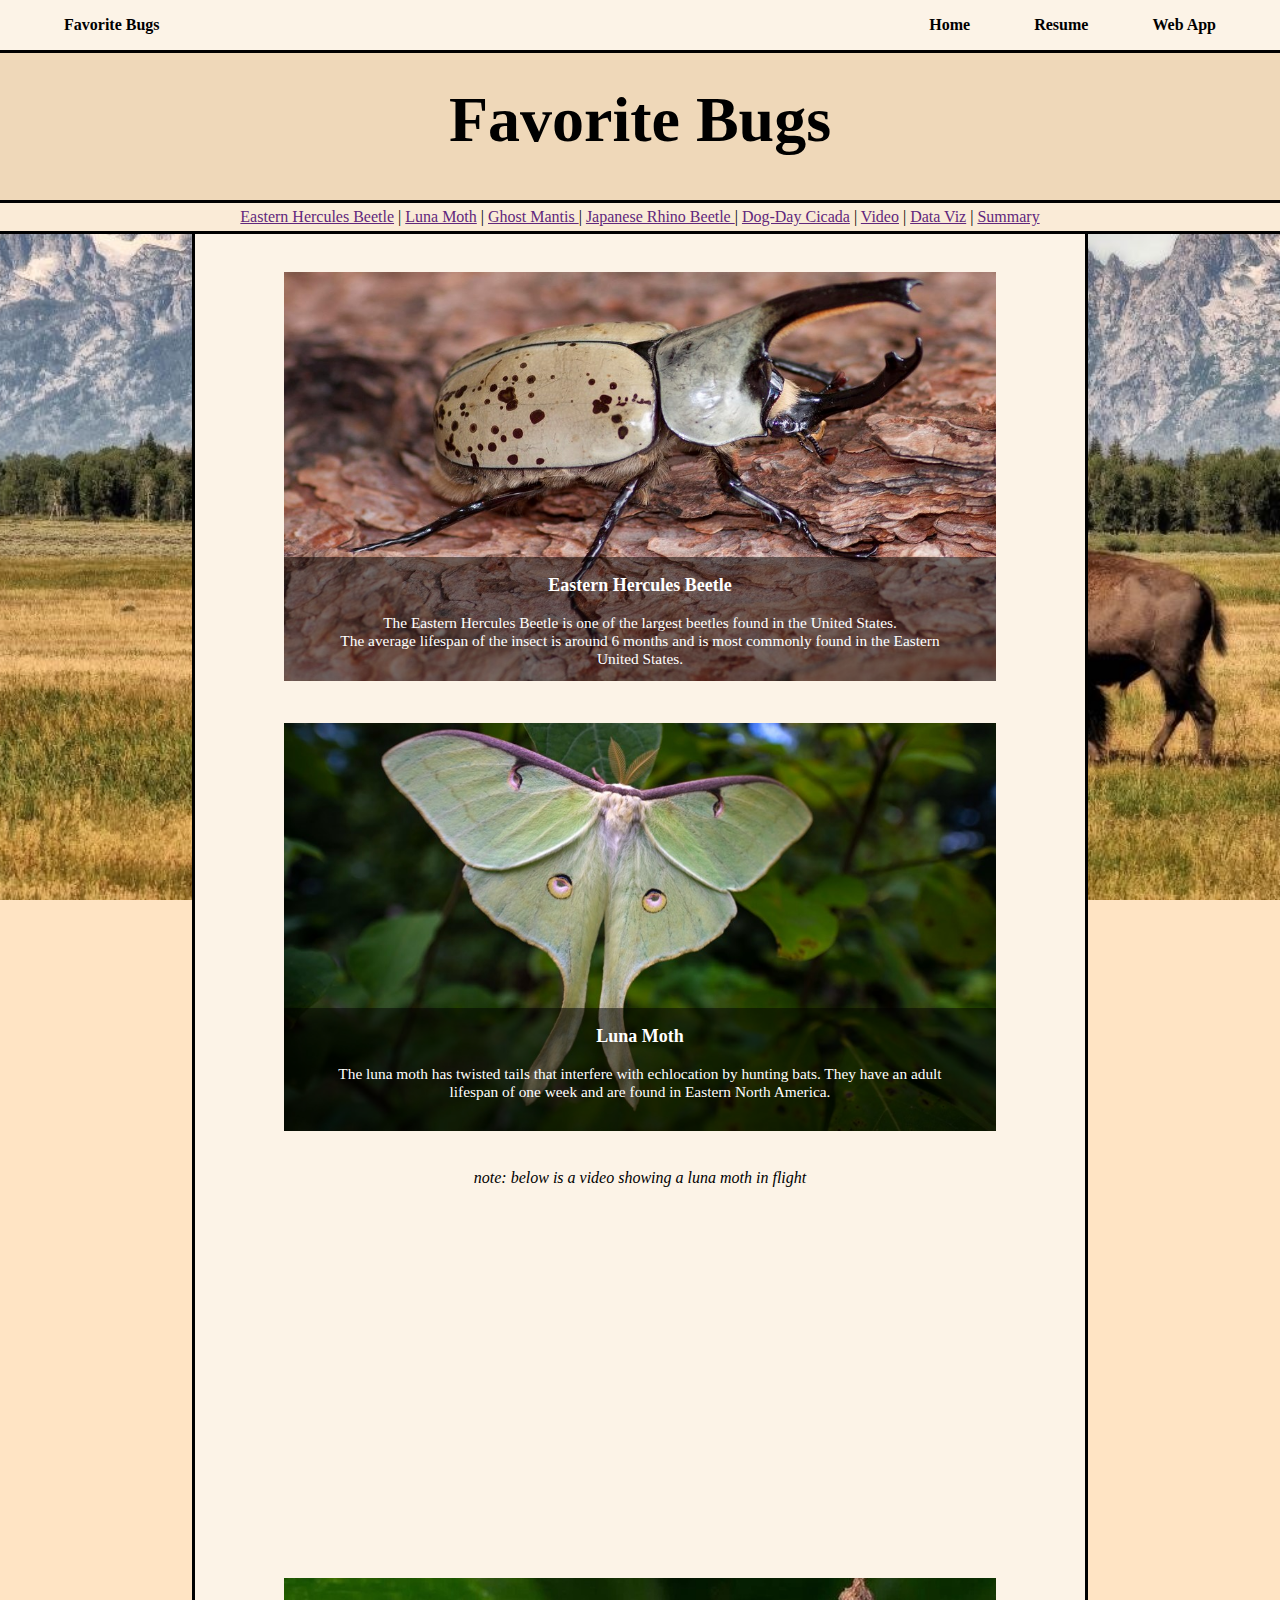
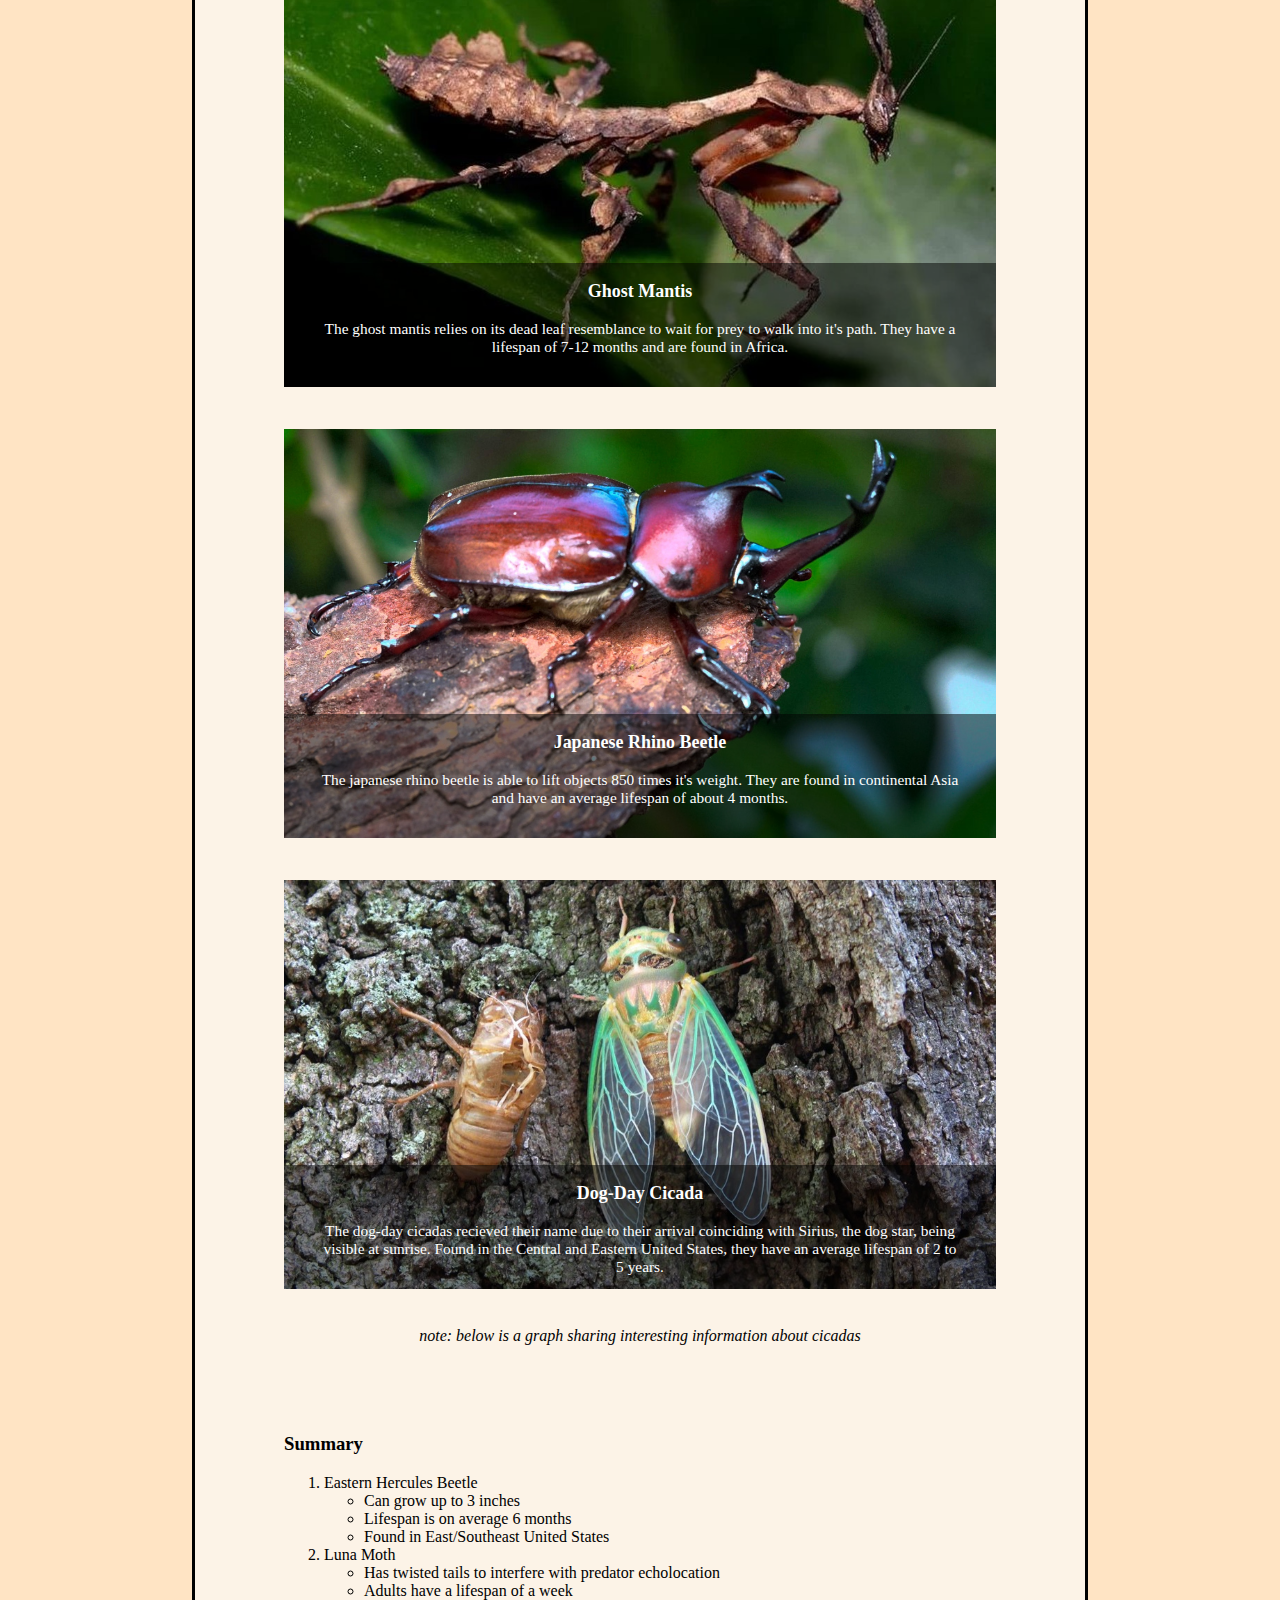
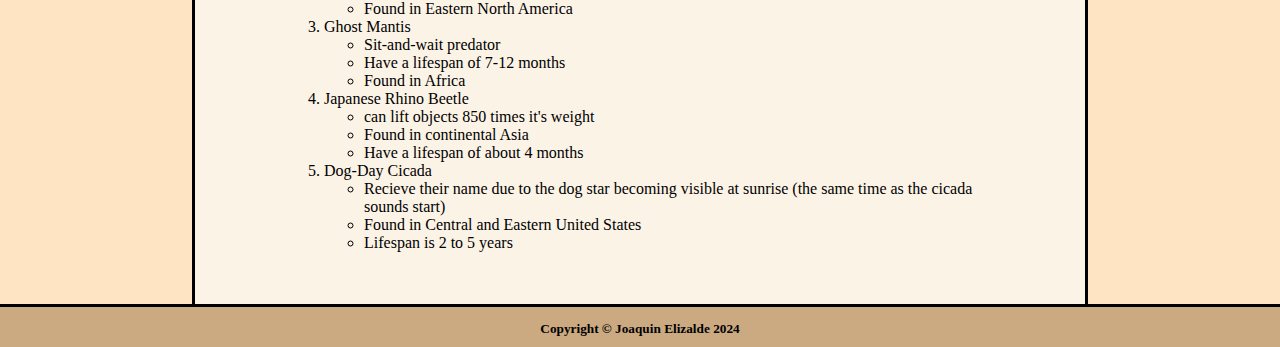
<file: projectroot/bugs.html>
<!DOCTYPE html>
<html lang="en">
<head>
    <meta charset="UTF-8">
    <meta name="viewport" content="width=device-width, initial-scale=1.0">
    <title>Favorite Bugs</title>
    <link rel="stylesheet" href="css/scratch.css">
</head>
<body>
    
    <div class="header">
        <a href="webapp.html" class="webnav">Web App</a>
        <a href="resume.html" class="webnav">Resume</a>
        <a href="index.html" class="webnav">Home</a>
        <a href="#top" class="current">Favorite Bugs</a>
    </div>
    <div class="title" id="top">
    <h1>Favorite Bugs</h1>
    </div>
    <div id="top" class="nav">
        <a href="#EHB" class="bugbutton">Eastern Hercules Beetle</a> |
        <a href="#LM" class="bugbutton">Luna Moth</a> |
        <a href="#GM" class="bugbutton">Ghost Mantis </a> |
        <a href="#JRB" class="bugbutton">Japanese Rhino Beetle </a> |
        <a href="#DDC" class="bugbutton">Dog-Day Cicada</a> |
        <a href="#video" class="bugbutton">Video</a> |
        <a href="#viz1733893518885" class="bugbutton">Data Viz</a> |
        <a href="#sum" class="bugbutton">Summary</a>
    </div>
    <div class="backcolor">
    <br id="EHB">
    <div class="bug">
        <img src="./assets/img/hercules.jpg" alt="" width="80%">
        <div class="textbox">
            <div class="facts">
                <h3 class="name">Eastern Hercules Beetle</h3>
                <p class="bugtext">The Eastern Hercules Beetle is one of the largest beetles found in the United States. <br> The average lifespan of the insect is around 6 months and is most commonly found in the Eastern United States.</p>
            </div>
        </div>
    </div>
    <br id="LM">
    <div class="bug">
        <img src="./assets/img/Luna.jpg" alt="" width="80%">
        <div class="textbox">
            <div class="facts">
                <h3 class="name">Luna Moth</h3>
                <p class="bugtext">The luna moth has twisted tails that interfere with echlocation by hunting bats. They have an adult lifespan of one week and are found in Eastern North America.</p>
            </div>
        </div>
    </div>
    <br>
    <p id="video" class="note">note: below is a video showing a luna moth in flight</p>
    <br>
    <div class="video">
        <iframe width="560" height="315" src="https://www.youtube.com/embed/jErdPA6lG6c?si=uu7qrotlZ2JB23hk" title="YouTube video player" frameborder="0" allow="accelerometer; autoplay; clipboard-write; encrypted-media; gyroscope; picture-in-picture; web-share" referrerpolicy="strict-origin-when-cross-origin" allowfullscreen></iframe>
    </div>
    <br id="GM">
    <div class="bug">
        <img src="./assets/img/Mantis.jpg" alt="" width="80%">
        <div class="textbox">
            <div class="facts">
                <h3 class="name">Ghost Mantis</h3>
                <p class="bugtext">The ghost mantis relies on its dead leaf resemblance to wait for prey to walk into it's path. They have a lifespan of 7-12 months and are found in Africa.</p>
            </div>
        </div>
    </div>
    <br id="JRB">
    <div class="bug">
        <img src="./assets/img/Rhino.jpg" alt="" width="80%">
        <div class="textbox">
            <div class="facts">
                <h3 class="name">Japanese Rhino Beetle</h3>
                <p class="bugtext">The japanese rhino beetle is able to lift objects 850 times it's weight. They are found in continental Asia and have an average lifespan of about 4 months.</p>
            </div>
        </div>
    </div>
    <br id="DDC">
    <div class="bug">
        <img src="./assets/img/Cicada.jpg" alt="" width="80%">
        <div class="textbox">
            <div class="facts">
                <h3 class="name">Dog-Day Cicada</h3>
                <p class="bugtext">The dog-day cicadas recieved their name due to their arrival coinciding with Sirius, the dog star, being visible at sunrise. Found in the Central and Eastern United States, they have an average lifespan of 2 to 5 years.</p>
            </div>
        </div>
    </div>
    <br>
    <p class="note">note: below is a graph sharing interesting information about cicadas</p>
    <br>
    <div class="table">
        <div class='tableauPlaceholder' id='viz1733893518885' style='position: relative'><noscript><a href='#'><img alt='Dashboard 1 ' src='https:&#47;&#47;public.tableau.com&#47;static&#47;images&#47;Ci&#47;Cicada&#47;Dashboard1&#47;1_rss.png' style='border: none' /></a></noscript><object class='tableauViz'  style='display:none;'><param name='host_url' value='https%3A%2F%2Fpublic.tableau.com%2F' /> <param name='embed_code_version' value='3' /> <param name='site_root' value='' /><param name='name' value='Cicada&#47;Dashboard1' /><param name='tabs' value='no' /><param name='toolbar' value='yes' /><param name='static_image' value='https:&#47;&#47;public.tableau.com&#47;static&#47;images&#47;Ci&#47;Cicada&#47;Dashboard1&#47;1.png' /> <param name='animate_transition' value='yes' /><param name='display_static_image' value='yes' /><param name='display_spinner' value='yes' /><param name='display_overlay' value='yes' /><param name='display_count' value='yes' /><param name='language' value='en-US' /></object></div>                <script type='text/javascript'>                    var divElement = document.getElementById('viz1733893518885');                    var vizElement = divElement.getElementsByTagName('object')[0];                    if ( divElement.offsetWidth > 800 ) { vizElement.style.width='1000px';vizElement.style.height='827px';} else if ( divElement.offsetWidth > 500 ) { vizElement.style.width='1000px';vizElement.style.height='827px';} else { vizElement.style.width='100%';vizElement.style.height='1127px';}                     var scriptElement = document.createElement('script');                    scriptElement.src = 'https://public.tableau.com/javascripts/api/viz_v1.js';                    vizElement.parentNode.insertBefore(scriptElement, vizElement);                </script>
    </div>
    <br><br>
    <div class="list">
        <h3 id="sum">Summary</h3>
        <ol>
        <li>Eastern Hercules Beetle
            <ul>
                <li>Can grow up to 3 inches</li>
                <li>Lifespan is on average 6 months</li>
                <li>Found in East/Southeast United States</li>
            </ul>
        </li>
        <li>Luna Moth
            <ul>
                <li>Has twisted tails to interfere with predator echolocation</li>
                <li>Adults have a lifespan of a week</li>
                <li>Found in Eastern North America</li>
            </ul>
        </li>
        <li>Ghost Mantis
            <ul>
                <li>Sit-and-wait predator</li>
                <li>Have a lifespan of 7-12 months</li>
                <li>Found in Africa</li>
            </ul>
        </li>
        <li>Japanese Rhino Beetle
            <ul>
                <li>can lift objects 850 times it's weight</li>
                <li>Found in continental Asia</li>
                <li>Have a lifespan of about 4 months</li>
            </ul>
        </li>
        <li>Dog-Day Cicada
            <ul>
                <li>Recieve their name due to the dog star becoming visible at sunrise (the same time as the cicada sounds start)</li>
                <li>Found in Central and Eastern United States</li>
                <li>Lifespan is 2 to 5 years</li>
            </ul>
        </li>
        </ol>
    </div>
    <br><br>
    </div>
    <div class="footer">
        <h5>Copyright &copy; Joaquin Elizalde 2024</h5>
    </div>
</body>
</html>
</file>
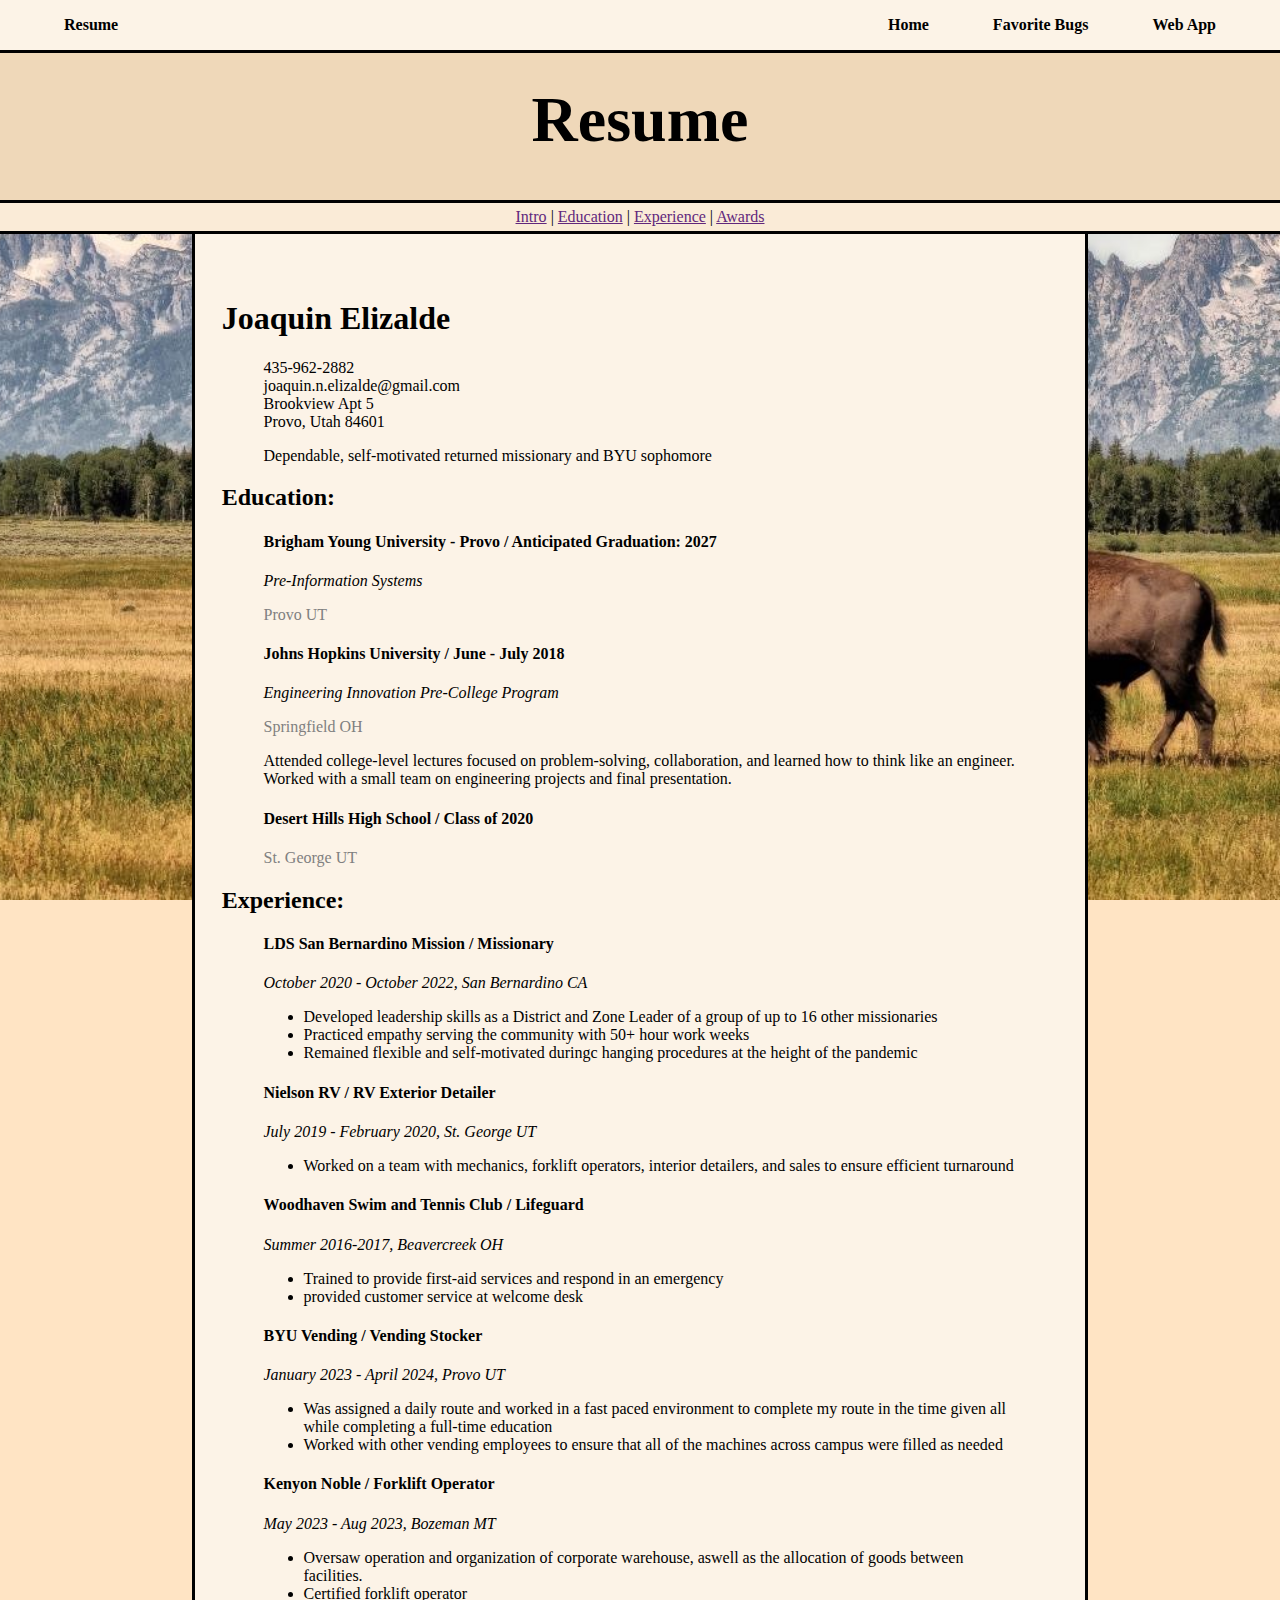
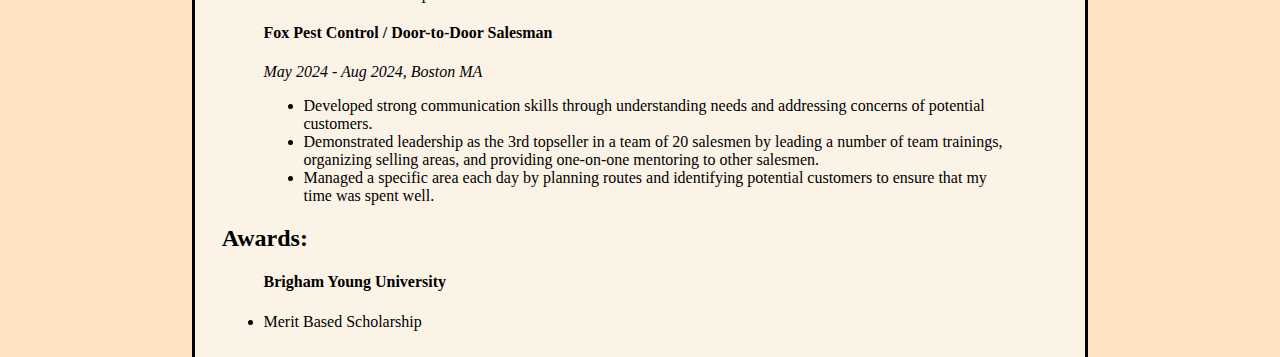
<file: projectroot/resume.html>
<!DOCTYPE html>
<html lang="en">
<head>
    <meta charset="UTF-8">
    <meta name="viewport" content="width=device-width, initial-scale=1.0">
    <title>Resume</title>
    <link rel="stylesheet" href="css/scratch.css">
</head>
<body>
    <div class="header">
        <a href="webapp.html" class="webnav">Web App</a>
        <a href="bugs.html" class="webnav">Favorite Bugs</a>
        <a href="index.html" class="webnav">Home</a>
        <a href="#top" class="current">Resume</a>
    </div>
    <div class="title" id="top">
        <h1>Resume</h1>
    </div>
    <div id="top" class="nav">
        <a href="#intro" class="bugbutton">Intro</a> |
        <a href="#education" class="bugbutton">Education</a> |
        <a href="#exp" class="bugbutton">Experience</a> |
        <a href="#awards" class="bugbutton">Awards</a>
    </div>
    <div class="backcolor">
        <div class="info">
            <br><br id="intro">
            <h1>Joaquin Elizalde</h1>
            <div class="para">
                <p>435-962-2882 <br>joaquin.n.elizalde@gmail.com <br>Brookview Apt 5 <br>Provo, Utah 84601 </p>
                <p>Dependable, self-motivated returned missionary and BYU sophomore</p>
            </div>
            <h2 id="education">Education:</h2>
            <div class="para">
                <h4>Brigham Young University - Provo / Anticipated Graduation: 2027</h4>
                <p class="role">Pre-Information Systems</p>
                <p class="loc">Provo UT</p>
                <h4>Johns Hopkins University / June - July 2018 </h4>
                <p class="role">Engineering Innovation Pre-College Program</p>
                <p class="loc">Springfield OH</p>
                <p>Attended college-level lectures focused on problem-solving, collaboration, and
                    learned how to think like an engineer. Worked with a small team on engineering
                    projects and final presentation.</p>
                <h4>Desert Hills High School / Class of 2020 </h4>
                <p class="loc">St. George UT</p>
            </div>
            <h2 id="exp">Experience:</h2>
            <div class="para">
                <h4>LDS San Bernardino Mission / Missionary</h4>
                <p class="role">October 2020 - October 2022, San Bernardino CA</p>
                <ul>
                    <li>Developed leadership skills as a District and Zone Leader of a group of up to 16 other missionaries</li>
                    <li>Practiced empathy serving the community with 50+ hour work weeks</li>
                    <li>Remained flexible and self-motivated duringc hanging procedures at the height of the pandemic</li>
                </ul>

                <h4>Nielson RV / RV Exterior Detailer</h4>
                <p class="role">July 2019 - February 2020, St. George UT</p>
                <ul>
                    <li>Worked on a team with mechanics, forklift operators, interior detailers, and sales to ensure efficient turnaround</li>
                </ul>
                
                <h4>Woodhaven Swim and Tennis Club / Lifeguard</h4>
                <p class="role">Summer 2016-2017, Beavercreek OH</p>
                <ul>
                    <li>Trained to provide first-aid services and respond in an emergency</li>
                    <li>provided customer service at welcome desk</li>
                </ul>  

                <h4>BYU Vending / Vending Stocker</h4>
                <p class="role">January 2023 - April 2024, Provo UT</p>
                <ul>
                    <li>Was assigned a daily route and worked in a fast paced environment to complete my route in the time given all while completing a full-time education</li>
                    <li>Worked with other vending employees to ensure that all of the machines across campus were filled as needed</li>
                </ul>

                <h4>Kenyon Noble / Forklift Operator</h4>
                <p class="role">May 2023 - Aug 2023, Bozeman MT</p>
                <ul>
                    <li>Oversaw operation and organization of corporate warehouse, aswell as the allocation of goods between facilities.</li>
                    <li>Certified forklift operator</li>
                </ul> 
                <h4>Fox Pest Control / Door-to-Door Salesman</h4>
                <p class="role">May 2024 - Aug 2024, Boston MA</p>
                <ul>
                    <li>Developed strong communication skills through understanding needs and addressing concerns of potential customers.</li>
                    <li>Demonstrated leadership as the 3rd topseller in a team of 20 salesmen by leading a number of team trainings, organizing selling areas, and providing one-on-one mentoring to other salesmen.</li>
                    <li>Managed a specific area each day by planning routes and identifying potential customers to ensure that my time was spent well.</li>
                </ul>
            </div>
            <h2 id="awards">Awards:</h2>
            <div class="para">
                <h4>Brigham Young University</h4>
                <li>Merit Based Scholarship</li>
            </div>
        </div>        
    </div>
</body>
</html>
</file>
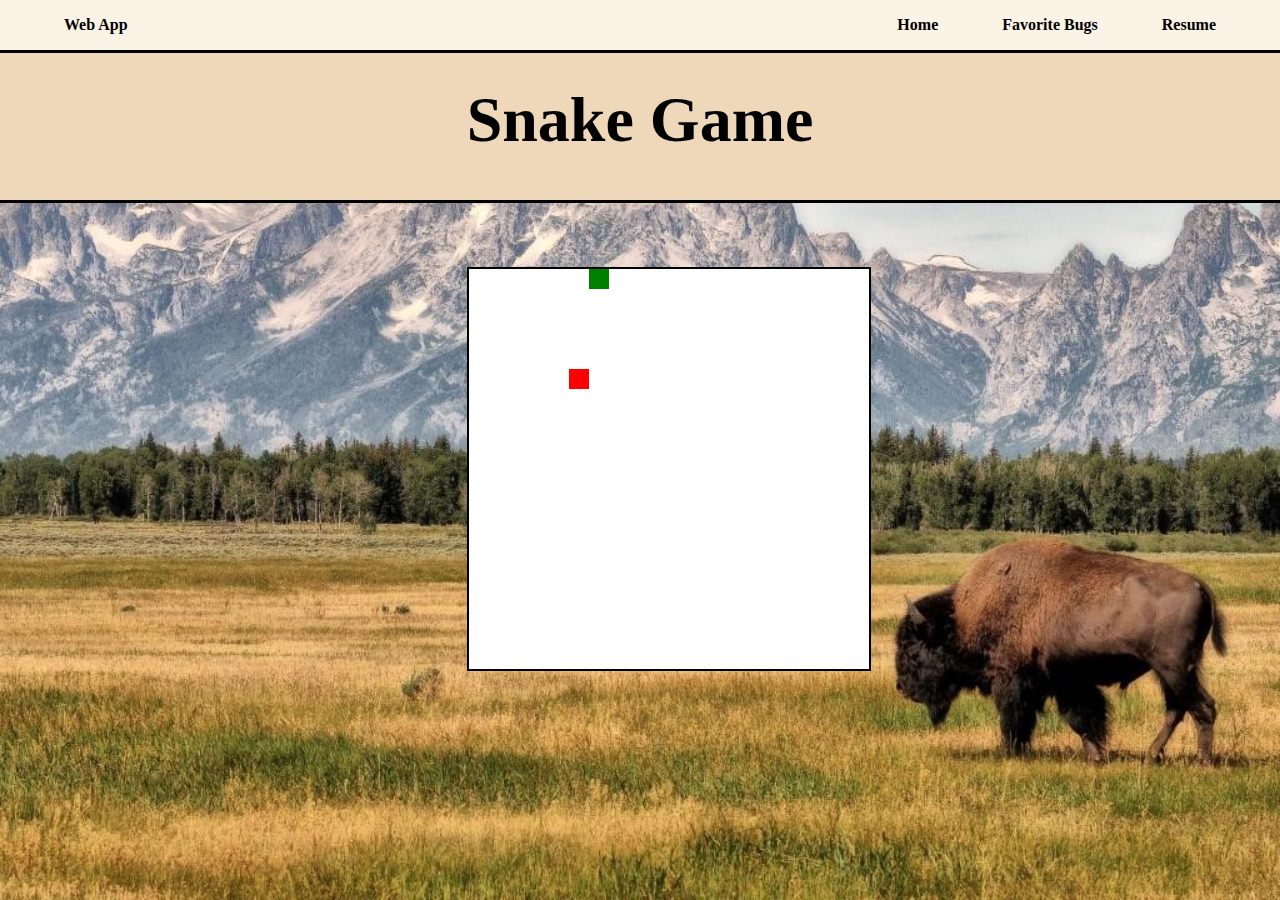
<file: projectroot/webapp.html>
<!DOCTYPE html>
<html>
<head>
<title>Snake Game</title>
<style>
body { background-color: #f0f0f0; }
#game-board { background-color: #fff; border: 2px solid #000; position: relative; margin-top: 5%; margin-left: 36.5%; margin-right: 36%;}
.snake-part { background-color: green; width: 20px; height: 20px; position: absolute; }
.food { background-color: red; width: 20px; height: 20px; position: absolute; }
#restart-button { position: absolute; top: 32%; left: 10px; left: 48%;}
</style>
<link rel="stylesheet" href="./css/scratch.css">
</head>
<body>
    <div class="header">
        <a href="resume.html" class="webnav">Resume</a>
        <a href="bugs.html" class="webnav">Favorite Bugs</a>
        <a href="index.html" class="webnav">Home</a>
        <a href="#top" class="current">Web App</a>
    </div>
    <div class="title" id="top">
    <h1>Snake Game</h1>
    </div>
    <div id="game-board"></div>
    <button id="restart-button">Restart</button>
    <script>
    const boardSize = 20;
    let snake = [{ x: 0, y: 0 }];
    let food = { x: 5, y: 5 };
    let direction = 'right';
    let score = 0;
    let gameInterval;

    const board = document.getElementById('game-board');
    board.style.width = (boardSize * 20) + 'px';
    board.style.height = (boardSize * 20) + 'px';

    const restartButton = document.getElementById('restart-button');
    restartButton.style.display = 'none';

    function createBoard() {
        for (let i = 0; i < boardSize * boardSize; i++) {
            const div = document.createElement('div');
            board.appendChild(div);
        }
    }

    function draw() {
        board.innerHTML = '';
        snake.forEach(part => {
            const div = document.createElement('div');
            div.className = 'snake-part';
            div.style.left = part.x * 20 + 'px';
            div.style.top = part.y * 20 + 'px';
            board.appendChild(div);
        });

        const foodDiv = document.createElement('div');
        foodDiv.className = 'food';
        foodDiv.style.left = food.x * 20 + 'px';
        foodDiv.style.top = food.y * 20 + 'px';
        board.appendChild(foodDiv);
    }

    function move() {
        const head = { ...snake[0] };
        switch (direction) {
            case 'up': head.y--; break;
            case 'down': head.y++; break;
            case 'left': head.x--; break;
            case 'right': head.x++; break;
        }

        if (head.x < 0 || head.x >= boardSize || head.y < 0 || head.y >= boardSize || checkCollision(head)) {
            clearInterval(gameInterval);
            alert('Game Over! Score: ' + score);
            restartButton.style.display = 'block';
            return;
        }

        if (head.x === food.x && head.y === food.y) {
            score++;
            food = generateFood();
        } else {
            snake.pop();
        }
        snake.unshift(head);
        draw();
    }

    function checkCollision(head) {
        return snake.some(part => part.x === head.x && part.y === head.y && part !== head);
    }

    function generateFood() {
        let newFood;
        do {
            newFood = { x: Math.floor(Math.random() * boardSize), y: Math.floor(Math.random() * boardSize) };
        } while (snake.some(part => part.x === newFood.x && part.y === newFood.y));
        return newFood;
    }

    window.addEventListener('keydown', e => {
        switch (e.key) {
            case 'ArrowUp': if (direction !== 'down') direction = 'up'; break;
            case 'ArrowDown': if (direction !== 'up') direction = 'down'; break;
            case 'ArrowLeft': if (direction !== 'right') direction = 'left'; break;
            case 'ArrowRight': if (direction !== 'left') direction = 'right'; break;
        }
    });

    restartButton.addEventListener('click', () => {
        snake = [{ x: 0, y: 0 }];
        food = generateFood();
        direction = 'right';
        score = 0;
        restartButton.style.display = 'none';
        gameInterval = setInterval(move, 100);
        draw();
    });

    createBoard();
    gameInterval = setInterval(move, 100);
    draw();
    </script>
</body>
</html>
</file>
<file: projectroot/css/scratch.css>
.title {
    background-color: rgb(239, 216, 185);
    padding-top: 40px;
    padding-bottom: 0px;
    text-align: center;
    width: 100%;
    font-size: 200%;
    border-bottom: 3px black solid;
}
.name {
  text-align: center;
}
.bug {
  position: relative;
  text-align: center;
  width: 100%;
  margin-top: 20px;
  align-items: center;
}
.facts {
  position: relative;
  text-align: center;
  color: rgb(255, 255, 255);
  z-index: 1;
  font-size: 1.2vw;
  padding-right: 5%;
  padding-left: 5%;
}
.textbox {
  position: absolute;
  background-color: rgba(0, 0, 0, 0.499);
  height: 30%;
  width: 80%;
  bottom: 4px;
  margin-left: 10%;
  margin-right: 10%;
  text-align: center;
}
body {
  background-color: bisque;
  font-family: Cambria, Cochin, Georgia, Times, 'Times New Roman', serif;
  margin: 0;
  background-image: url(../assets/img/tetons.jpg);
  background-size: cover;
  background-repeat: no-repeat;
  background-attachment: fixed;
  background-position: center;
}
.footer {
  position: relative;
  text-align: center;
  background-color: rgb(203, 170, 130);
  width: 100%;
  height: 40px;
  line-height: 0px;
  margin: 0;
  padding: 0;
  z-index: 2;
  border-top: solid 3px black;
}
.nav{
    z-index: 1;
    position: relative;
    text-align: center;
    border-bottom: 3px black solid;
    width: auto;
    padding: 5px;
    background-color: antiquewhite;
}
.bugbutton {
  color: rgb(97, 39, 124);
}
.bugbutton:visited{
  color: rgb(12, 77, 29);
}
.bugbutton:hover{
  color: saddlebrown;
}
.header {
  position: fixed;
  top: 0px;
  left: 0px;
  right: 0px;
  text-align: center;
  background-color: rgb(252, 243, 231);
  width: 100%;
  height: 50px;
  line-height: 0px;
  margin: 0;
  padding: 0;
  z-index: 2;
  border-bottom: solid 3px black;
  font-family:Georgia, 'Times New Roman', Times, serif;
}
.webnav {
  line-height: 50px;
  float: right;
  margin-right: 5%;
  font-weight: bolder;
  color: black;
  text-decoration: none;
}
.webnav:hover {
  color: rgb(80, 79, 79);
  text-decoration: underline;
}
.current {
  line-height: 50px;
  float: left;
  margin-left: 5%;
  font-weight: bolder;
  color: black;
  text-decoration: none;
}
.current:hover {
  color: rgb(80, 79, 79);
  text-decoration: underline;
}
.backcolor {
  background-color: rgb(252, 243, 231);
  margin-left: 15%;
  margin-right: 15%;
  top: 0px;
  margin-top: 0px;
  border-left: 3px black solid;
  border-right: 3px black solid;
}
div .info {
  padding-top: 1%;
  padding-bottom: 3%;
  padding-left: 3%;
  padding-right: 3%;
}
.loc {
  color: grey;
}
div .para {
  margin-left: 5%;
  margin-right: 5%;
}
.role {
  font-style: italic;
}
div .list {
  margin-left: 10%;
  margin-right: 10%;
}
.table {
  margin-left: 3%;
  margin-right: 3%;
}
.video {
  text-align: center;
}
.note {
  font-style: italic;
  text-align: center;
  font-family: 'Times New Roman', Times, serif;
}
.bugtext {
  font-family: 'Times New Roman', Times, serif;
}
</file>
